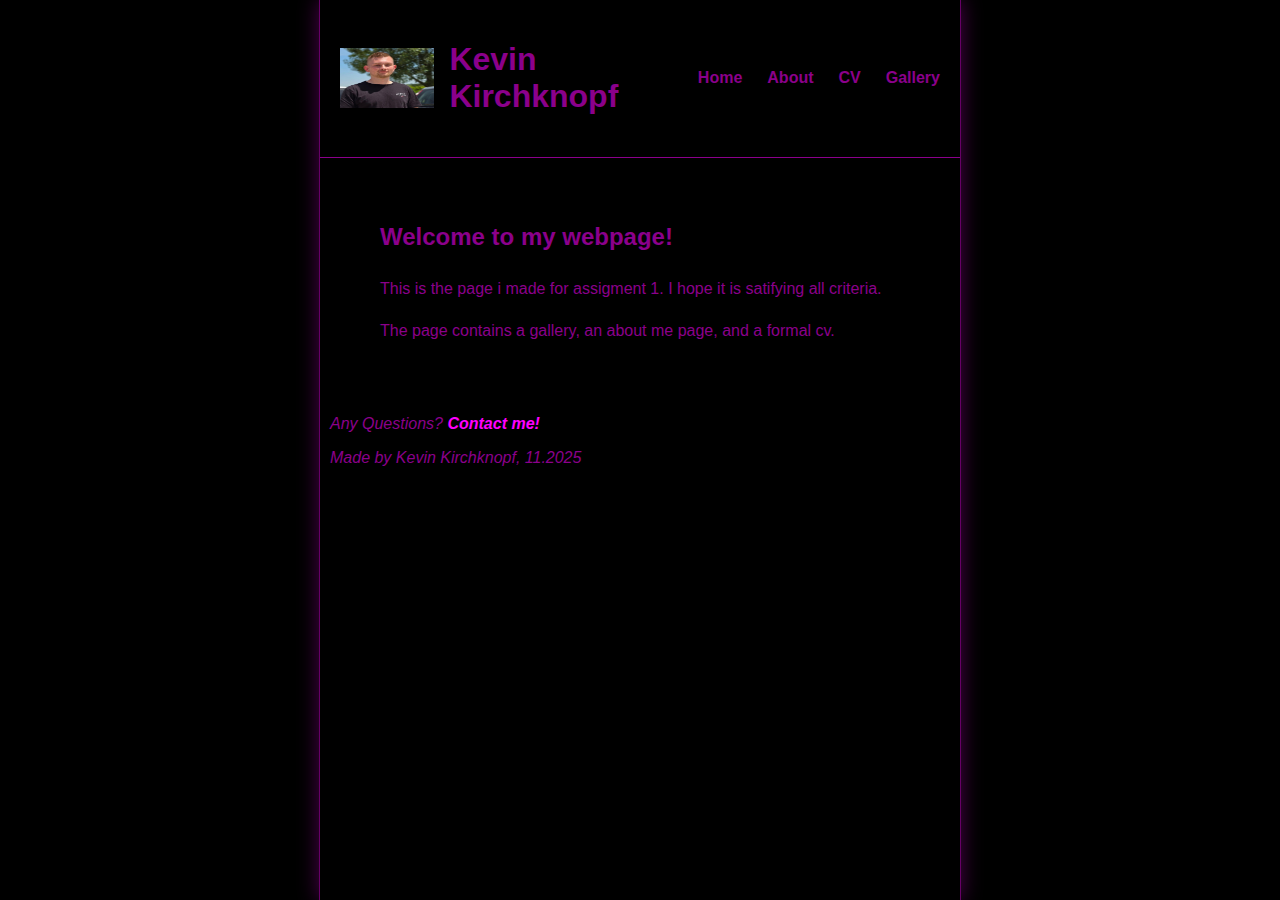
<file: index.html>
<!DOCTYPE html>
<html lang="en">
<head>
    <meta charset="UTF-8">
    <meta name="viewport" content="width=device-width, initial-scale=1.0">
     <link rel="stylesheet" href="css/style.css">
    <title>Kevin Kirchknopf WebPage</title>
</head>
<body>
    <div id="mainDiv">
        <header id="header">
            <div class="logoSection">
               <img src="images/pfp.jpg"  width="120" height="60">
                <h1>Kevin Kirchknopf</h1>
            </div>
            <nav>
                <ul>
                    <li><a href="index.html">Home</a></li>
                    <li><a href="about.html">About</a></li>
                    <li><a href="cv.html">CV</a></li>
                    <li><a href="gallery.html">Gallery</a></li>
                 
                </ul>
            </nav>
        </header>
          <main>
            <h2>Welcome to my webpage!</h2>
            <p>This is the page i made for assigment 1. I hope it is satifying all criteria.</p>

            

            <p>The page contains a gallery, an about me page, and a formal cv.</p>
        </main>

        <footer>
            <p>Any Questions? <a href="contact.html">Contact me!</p></a>
            <p>Made by Kevin Kirchknopf, 11.2025</p>
           
        </footer>
    </div>
</body>
</html>
</file>
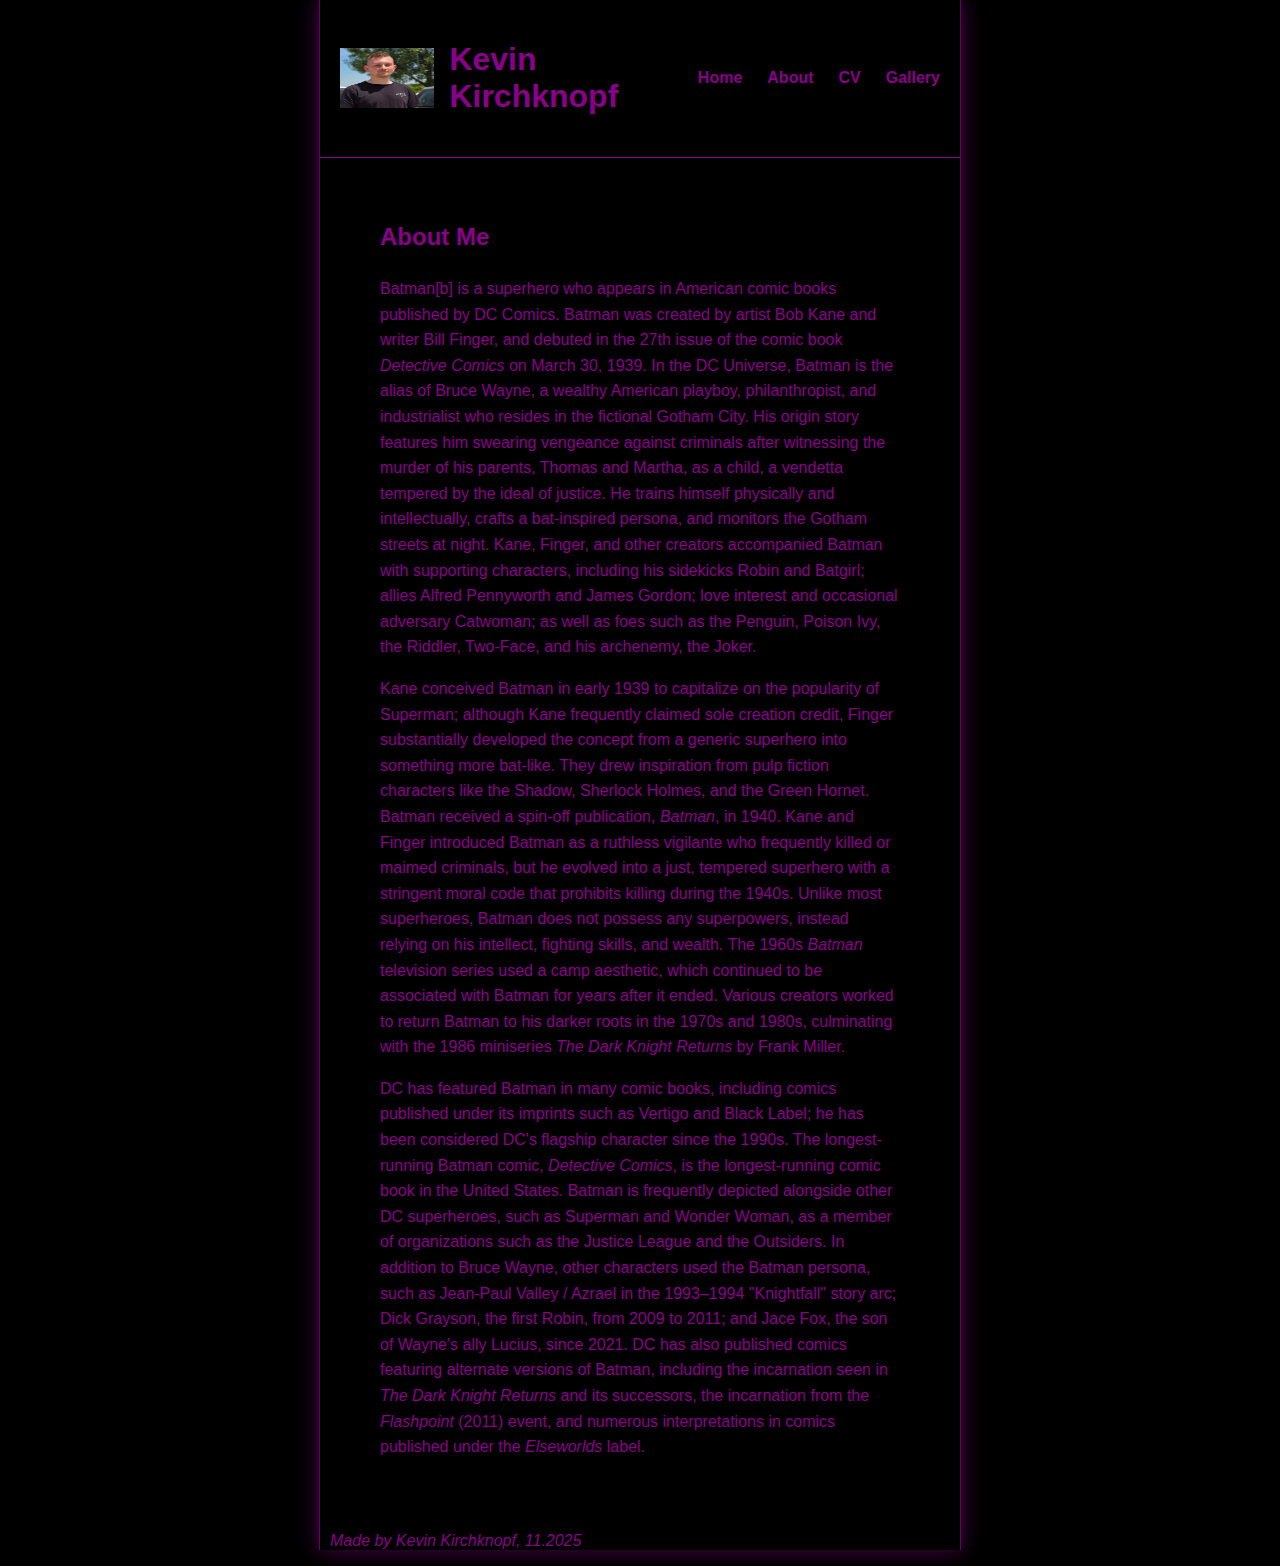
<file: about.html>
<!DOCTYPE html>
<html lang="en">

<head>
    <meta charset="UTF-8">
    <meta name="viewport" content="width=device-width, initial-scale=1.0">
    <title>About</title>
    <link rel="stylesheet" href="css/style.css">
</head>

<body>
    <div id="mainDiv">
        <header id="header">
            <div class="logoSection">
               <img src="images/pfp.jpg" width="120" height="60">
                <h1>Kevin Kirchknopf</h1>
            </div>
            <nav>
                <ul>
                    <li><a href="index.html">Home</a></li>
                    <li><a href="about.html">About</a></li>
                    <li><a href="cv.html">CV</a></li>
                    <li><a href="gallery.html">Gallery</a></li>
                </ul>
            </nav>
        </header>
        <main>
            <h2>About Me</h2>
         <p>
Batman[b] is a superhero who appears in American comic books published by DC Comics. Batman was created by artist Bob Kane and writer Bill Finger, and debuted in the 27th issue of the comic book <em>Detective Comics</em> on March 30, 1939. In the DC Universe, Batman is the alias of Bruce Wayne, a wealthy American playboy, philanthropist, and industrialist who resides in the fictional Gotham City. His origin story features him swearing vengeance against criminals after witnessing the murder of his parents, Thomas and Martha, as a child, a vendetta tempered by the ideal of justice. He trains himself physically and intellectually, crafts a bat-inspired persona, and monitors the Gotham streets at night. Kane, Finger, and other creators accompanied Batman with supporting characters, including his sidekicks Robin and Batgirl; allies Alfred Pennyworth and James Gordon; love interest and occasional adversary Catwoman; as well as foes such as the Penguin, Poison Ivy, the Riddler, Two-Face, and his archenemy, the Joker.
</p>

<p>
Kane conceived Batman in early 1939 to capitalize on the popularity of Superman; although Kane frequently claimed sole creation credit, Finger substantially developed the concept from a generic superhero into something more bat-like. They drew inspiration from pulp fiction characters like the Shadow, Sherlock Holmes, and the Green Hornet. Batman received a spin-off publication, <em>Batman</em>, in 1940. Kane and Finger introduced Batman as a ruthless vigilante who frequently killed or maimed criminals, but he evolved into a just, tempered superhero with a stringent moral code that prohibits killing during the 1940s. Unlike most superheroes, Batman does not possess any superpowers, instead relying on his intellect, fighting skills, and wealth. The 1960s <em>Batman</em> television series used a camp aesthetic, which continued to be associated with Batman for years after it ended. Various creators worked to return Batman to his darker roots in the 1970s and 1980s, culminating with the 1986 miniseries <em>The Dark Knight Returns</em> by Frank Miller.
</p>

<p>
DC has featured Batman in many comic books, including comics published under its imprints such as Vertigo and Black Label; he has been considered DC's flagship character since the 1990s. The longest-running Batman comic, <em>Detective Comics</em>, is the longest-running comic book in the United States. Batman is frequently depicted alongside other DC superheroes, such as Superman and Wonder Woman, as a member of organizations such as the Justice League and the Outsiders. In addition to Bruce Wayne, other characters used the Batman persona, such as Jean-Paul Valley / Azrael in the 1993–1994 "Knightfall" story arc; Dick Grayson, the first Robin, from 2009 to 2011; and Jace Fox, the son of Wayne's ally Lucius, since 2021. DC has also published comics featuring alternate versions of Batman, including the incarnation seen in <em>The Dark Knight Returns</em> and its successors, the incarnation from the <em>Flashpoint</em> (2011) event, and numerous interpretations in comics published under the <em>Elseworlds</em> label.
</p>


        </main>

        <footer>
            <p>Made by Kevin Kirchknopf, 11.2025</p>
        </footer>
    </div>
</body>

</html>
</file>
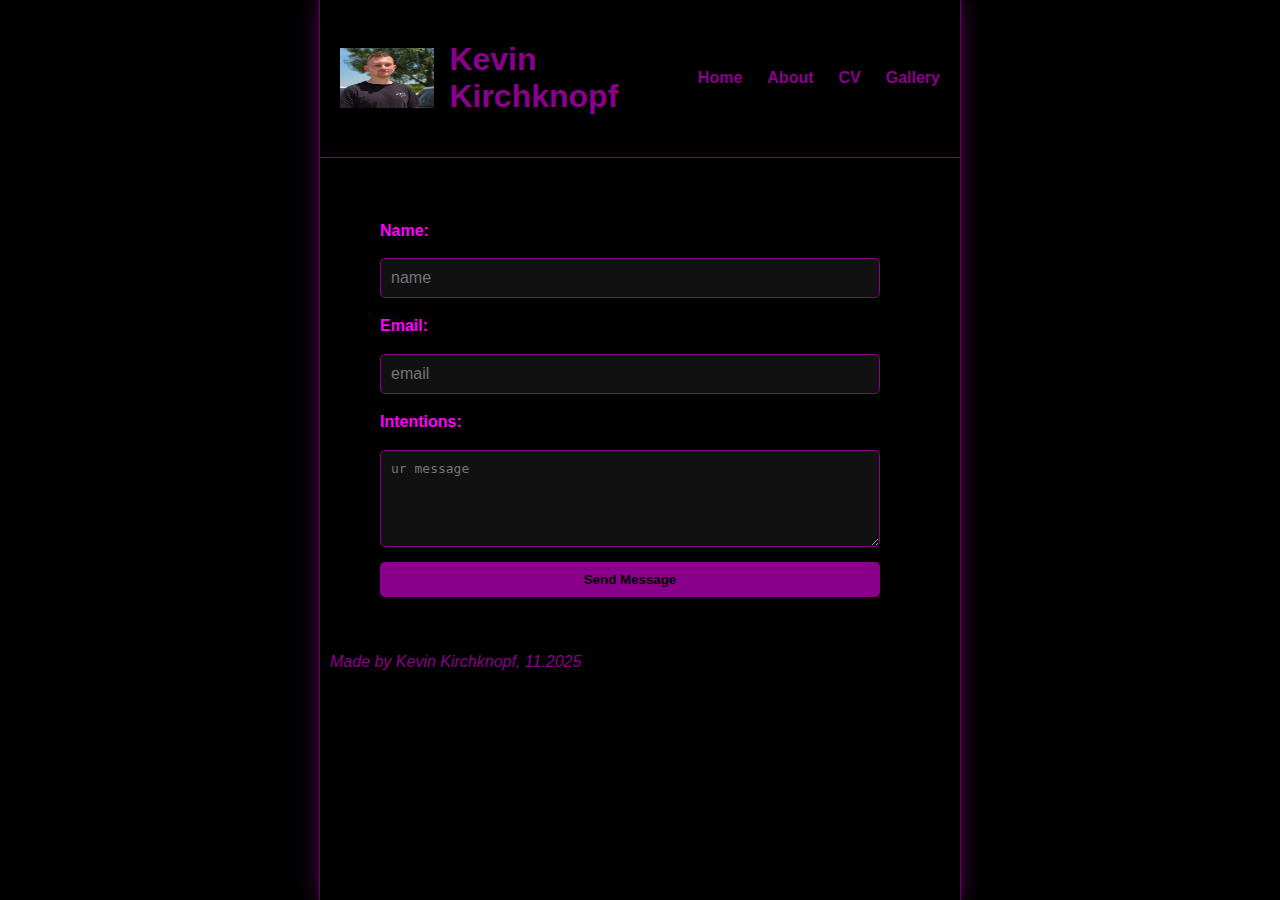
<file: contact.html>
<!DOCTYPE html>
<html lang="en">
<head>
    <meta charset="UTF-8">
    <meta name="viewport" content="width=device-width, initial-scale=1.0">
    <link rel="stylesheet" href="css/style.css">
    <title>Kevin Kirchknopf WebPage</title>
</head>
<body>
    <div id="mainDiv">
        <header id="header">
            <div class="logoSection">
         <img src="images/pfp.jpg"  width="120" height="60">
                <h1>Kevin Kirchknopf</h1>
            </div>
            <nav>
                <ul>
                    <li><a href="index.html">Home</a></li>
                    <li><a href="about.html">About</a></li>
                    <li><a href="cv.html">CV</a></li>
                    <li><a href="gallery.html">Gallery</a></li>
                </ul>
            </nav>
        </header>
          <main>
            <form id="contactForm">
                <label for="name">Name:</label>
                <input type="text" id="name" name="name" placeholder="name" required>

                <label for="email">Email:</label>
                <input type="email" id="email" name="email" placeholder="email" required>

                <label for="intentions">Intentions:</label>
                <textarea id="intentions" name="intentions" rows="5" placeholder="ur message" required></textarea>

                <button type="submit">Send Message</button>
            </form>
        </main>

        <footer>
            <p>Made by Kevin Kirchknopf, 11.2025</p>
        </footer>
    </div>
</body>
</html>
</file>
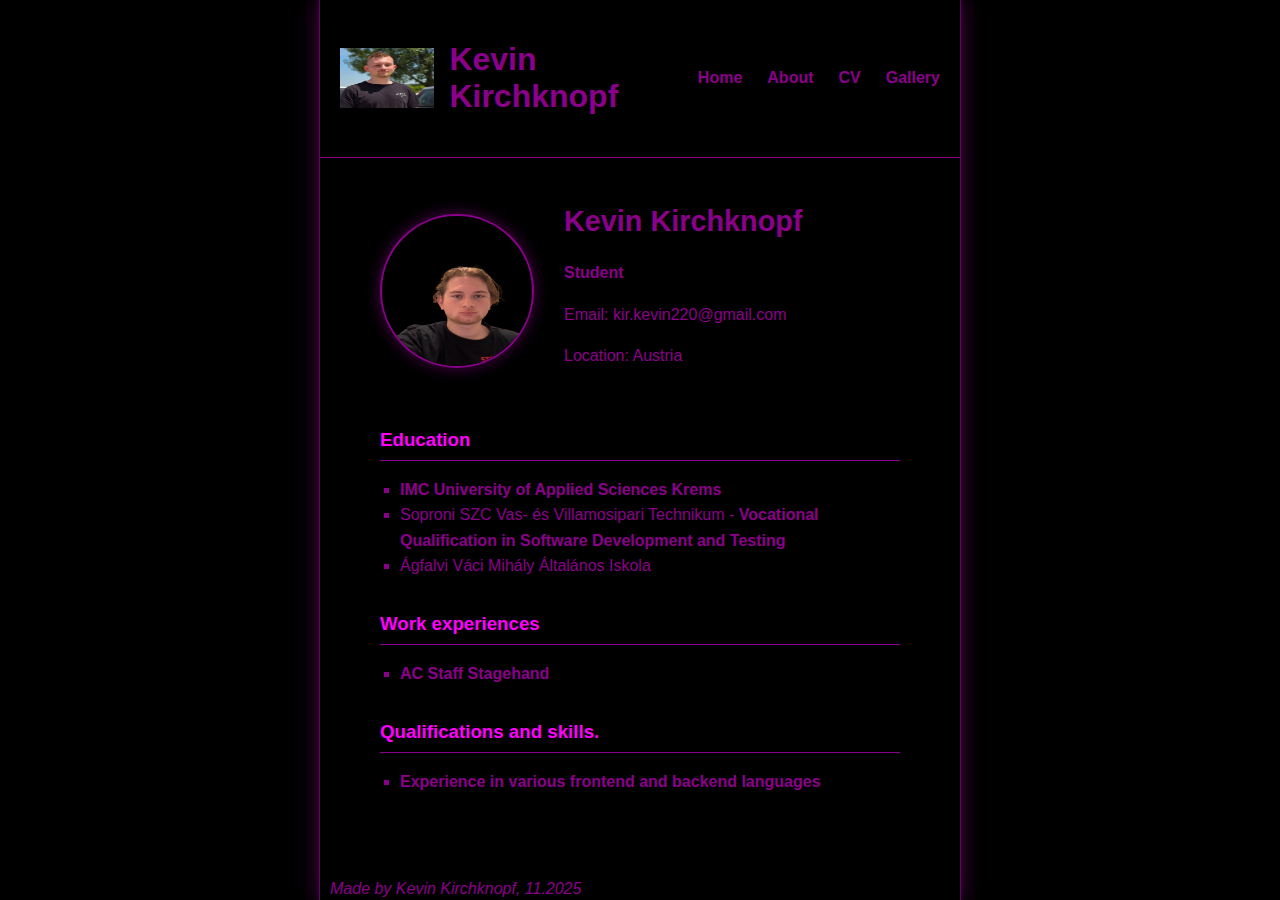
<file: cv.html>
<!DOCTYPE html>
<html lang="en">

<head>
    <meta charset="UTF-8">
    <meta name="viewport" content="width=device-width, initial-scale=1.0">
    <link rel="stylesheet" href="css/style.css">
    
    <title>CV</title>
</head>

<body>
    <div id="mainDiv">
        <header id="header">
            <div class="logoSection">
               <img src="images/pfp.jpg" width="120" height="60">
                <h1>Kevin Kirchknopf</h1>
            </div>
            <nav>
                <ul>
                    <li><a href="index.html">Home</a></li>
                    <li><a href="about.html">About</a></li>
                    <li><a href="cv.html">CV</a></li>
                    <li><a href="gallery.html">Gallery</a></li>
                </ul>
           
            </nav>
        </header>
        <main>
            <section id="cvHeader">
                <img src="images/unnamed__1_-removebg-preview.png" alt="Portrait of Kevin Kirchknopf" id="cvPhoto">
                <div id="cvIntro">
                    <h2>Kevin Kirchknopf</h2>
                    <p><strong>Student</strong></p>
                    <p>Email: kir.kevin220@gmail.com</p>
                    <p>Location: Austria</p>
                </div>
            </section>

             <section class="cvSection">
                <h3>Education</h3>
                <ul>
                    <li><strong>IMC University of Applied Sciences Krems</strong>
                    <li>Soproni SZC Vas- és Villamosipari Technikum - <strong>Vocational Qualification in Software Development and Testing</strong></li>
                    <li>Ágfalvi Váci Mihály Általános Iskola</li>
                </ul>
            </section>

               <section class="cvSection">
                <h3>Work experiences</h3>
                <ul>
                    <li><strong>AC Staff Stagehand</strong></li>
                </ul>
            </section>

               <section class="cvSection">
                <h3>Qualifications and skills.</h3>
                <ul>
                    <li><strong>Experience in various frontend and backend languages</strong></li>
                </ul>
            </section>
        </main>

        <footer>
            <p>Made by Kevin Kirchknopf, 11.2025</p>
        </footer>
    </div>
</body>

</html>
</file>
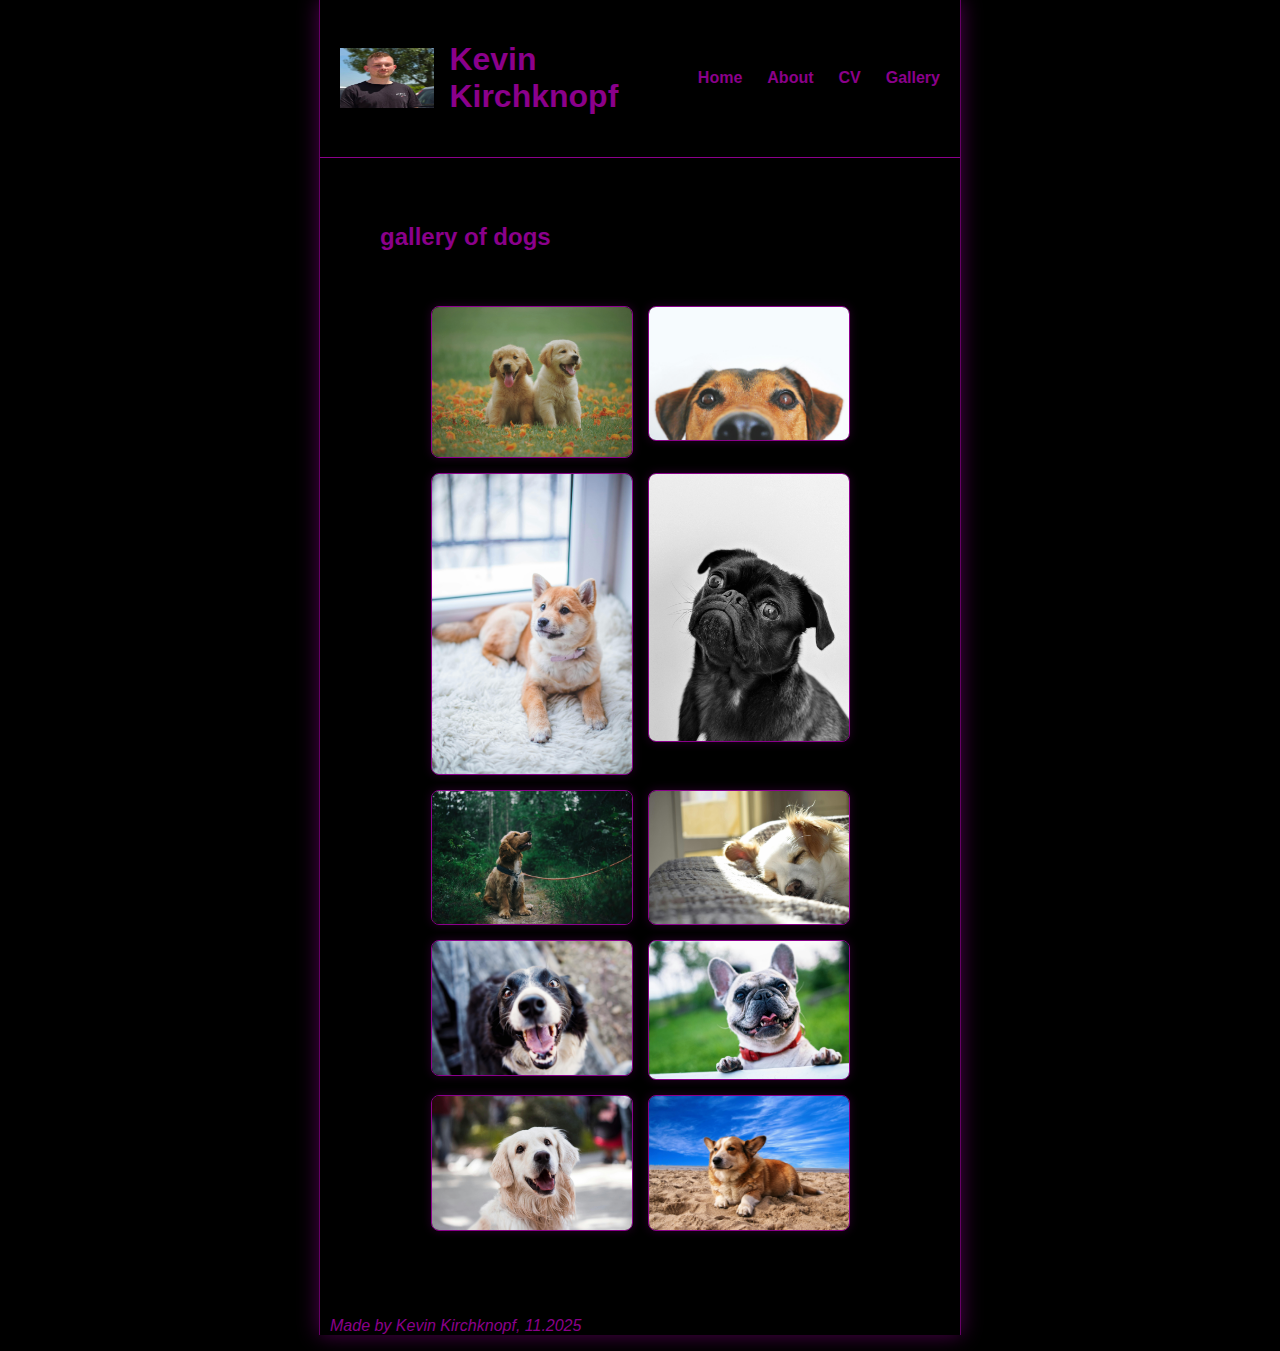
<file: gallery.html>
<!DOCTYPE html>
<html lang="en">
<head>
    <meta charset="UTF-8">
    <meta name="viewport" content="width=device-width, initial-scale=1.0">
    <link rel="stylesheet" href="css/style.css">
    <title>Gallery - Kevin Kirchknopf</title>
</head>
<body>
    <div id="mainDiv">
        <header id="header">
            <div class="logoSection">
               <img src="images/pfp.jpg"  width="120" height="60">
                <h1>Kevin Kirchknopf</h1>
            </div>
            <nav>
                <ul>
                    <li><a href="index.html">Home</a></li>
                    <li><a href="about.html">About</a></li>
                    <li><a href="cv.html">CV</a></li>
                    <li><a href="gallery.html">Gallery</a></li>
                </ul>
            </nav>
        </header>

        <main>
            <h2>gallery of dogs </h2>
            <div class="gallery">
                <div class="gallery-item">
                    <a target="_blank" href="images/kuty1.jpg">
                        <img src="images/kuty1.jpg">
                    </a>
                </div>
                <div class="gallery-item">
                    <a target="_blank" href="images/kuty2.jpg">
                        <img src="images/kuty2.jpg">
                    </a>
                </div>
                <div class="gallery-item">
                    <a target="_blank" href="images/kuty3.jpg">
                        <img src="images/kuty3.jpg">
                    </a>
                </div>
                <div class="gallery-item">
                    <a target="_blank" href="images/kuty4.jpg">
                        <img src="images/kuty4.jpg">
                    </a>
                </div>
                <div class="gallery-item">
                    <a target="_blank" href="images/kuty5.jpg">
                        <img src="images/kuty5.jpg">
                    </a>
                </div>
                <div class="gallery-item">
                    <a target="_blank" href="images/kuty6.jpg">
                        <img src="images/kuty6.jpg">
                    </a>
                </div>
                <div class="gallery-item">
                    <a target="_blank" href="images/kuty7.jpg">
                        <img src="images/kuty7.jpg">
                    </a>
                </div>
                <div class="gallery-item">
                    <a target="_blank" href="images/kuty8.jpg">
                        <img src="images/kuty8.jpg">
                    </a>
                </div>
                <div class="gallery-item">
                    <a target="_blank" href="images/kuty9.jpg">
                        <img src="images/kuty9.jpg">
                    </a>
                </div>
                <div class="gallery-item">
                    <a target="_blank" href="images/kuty10.jpg">
                        <img src="images/kuty10.jpg"">
                    </a>
                </div>
            </div>
        </main>

        <footer>
            <p>Made by Kevin Kirchknopf, 11.2025</p>
        </footer>
    </div>
</body>
</html>
</file>
<file: css/style.css>
body {
    background-color: black;
    color: darkmagenta;
    font-family:Verdana, Geneva, Tahoma, sans-serif;
    margin: 0;
}

#mainDiv {
    width: 50%;
    margin: 0 auto;
    border-left: 1px solid rgba(255, 0, 255, 0.4);
    border-right: 1px solid rgba(255, 0, 255, 0.4);
    min-height: 100vh;
    box-shadow: 0 0 20px rgba(255, 0, 255, 0.3);
}


#header {
    display: flex;
    justify-content: space-between;
    align-items: center;
    padding: 20px;
    border-bottom: 1px solid darkmagenta;
}


.logoSection {
    display: flex;
    align-items: center;
    gap: 15px;
}



nav ul {
    list-style: none;
    display: flex;
    gap: 25px;
}


nav a {
    color: darkmagenta;
    text-decoration: none;
    font-weight: bold;
    transition: color 0.2s;
}

nav a:hover {
    color: magenta;
}

main {
    flex: 1;
    padding: 40px 60px; 
    line-height: 1.6;   
}
footer
{
    font-style: italic;
    text-align: left;
    vertical-align: bottom;
}

#cvHeader {
    display: flex;
    align-items: center;
    gap: 30px;
    margin-bottom: 40px;
}

#cvPhoto {
    width: 150px;
    height: 150px;
    border-radius: 50%;
    border: 2px solid darkmagenta;
    box-shadow: 0 0 15px rgba(255, 0, 255, 0.3);
}

#cvIntro h2 {
    margin: 0;
    font-size: 1.8em;
}

.cvSection {
    margin-bottom: 30px;
}

.cvSection h3 {
    color: magenta;
    border-bottom: 1px solid darkmagenta;
    padding-bottom: 5px;
    margin-bottom: 10px;
}

.cvSection ul {
    list-style-type: square;
    padding-left: 20px;
    line-height: 1.6;
}

.gallery {
align-items: flex-start;
  display: flex;
  flex-wrap: wrap;
  justify-content: center; 
  gap: 15px;
  padding: 30px 40px; 
  background-color: rgba(0, 0, 0, 0.8); 
}

.gallery-item {
     border-radius: 8px;
  border: 1px solid darkmagenta;
 
  overflow: hidden;
  width: 200px;
  box-shadow: 0 0 10px rgba(255, 0, 255, 0.15);
  transition: transform 0.2s, box-shadow 0.2s;
}

.gallery-item:hover {
  transform: scale(1.05);
  box-shadow: 0 0 20px rgba(255, 0, 255, 0.5);
  border-color: magenta;
}

.gallery-item img {
  width: 100%;
  height: auto;
  display: block;
 
}


footer
{
   margin-left: 10px;
}

footer a
{
    color: magenta;
    text-decoration: none;
    font-weight: bold;
    transition: color 0.2s;
}

form {
    display: flex;
    flex-direction: column;
    gap: 15px;
    width: 100%;
    max-width: 500px;
    margin-top: 20px;
}

label {
    font-weight: bold;
    color: magenta;
}

input, textarea {
    padding: 10px;
    border: 1px solid darkmagenta;
    background-color: #111;
    color: darkmagenta;
    border-radius: 5px;
    font-size: 1em;
}


button {
     cursor: pointer;
    background-color: darkmagenta;
    color: black;
    border: none;
    padding: 10px;
    border-radius: 5px;
    font-weight: bold;
    transition: background-color 0.2s;
}

button:hover {
    background-color: magenta;
}

@media (max-width: 768px) {
    #mainDiv {
        width: 90%;
    }

    #header {
        flex-direction: column;
        align-items: center;
        gap: 10px;
        justify-content: center;
    }

    .logoSection {
        display: none;
    }

    nav ul {
        flex-direction: column;
        align-items: center;
        width: 100%;
        gap: 10px;
        padding: 0;
    }

    main {
        padding: 20px;
    }

    #cvHeader {
        flex-direction: column;
        text-align: center;
    }

    #cvPhoto {
        width: 120px;
        height: 120px;
    }

    .gallery {
        padding: 20px;
    }

    .gallery-item {
        width: 100%;
        max-width: 300px;
    }

    form {
        max-width: 100%;
    }
}


@media (min-width: 769px) {
    .logoSection {
        display: flex;
    }

    nav ul {
        flex-direction: row;
    }
}
</file>
